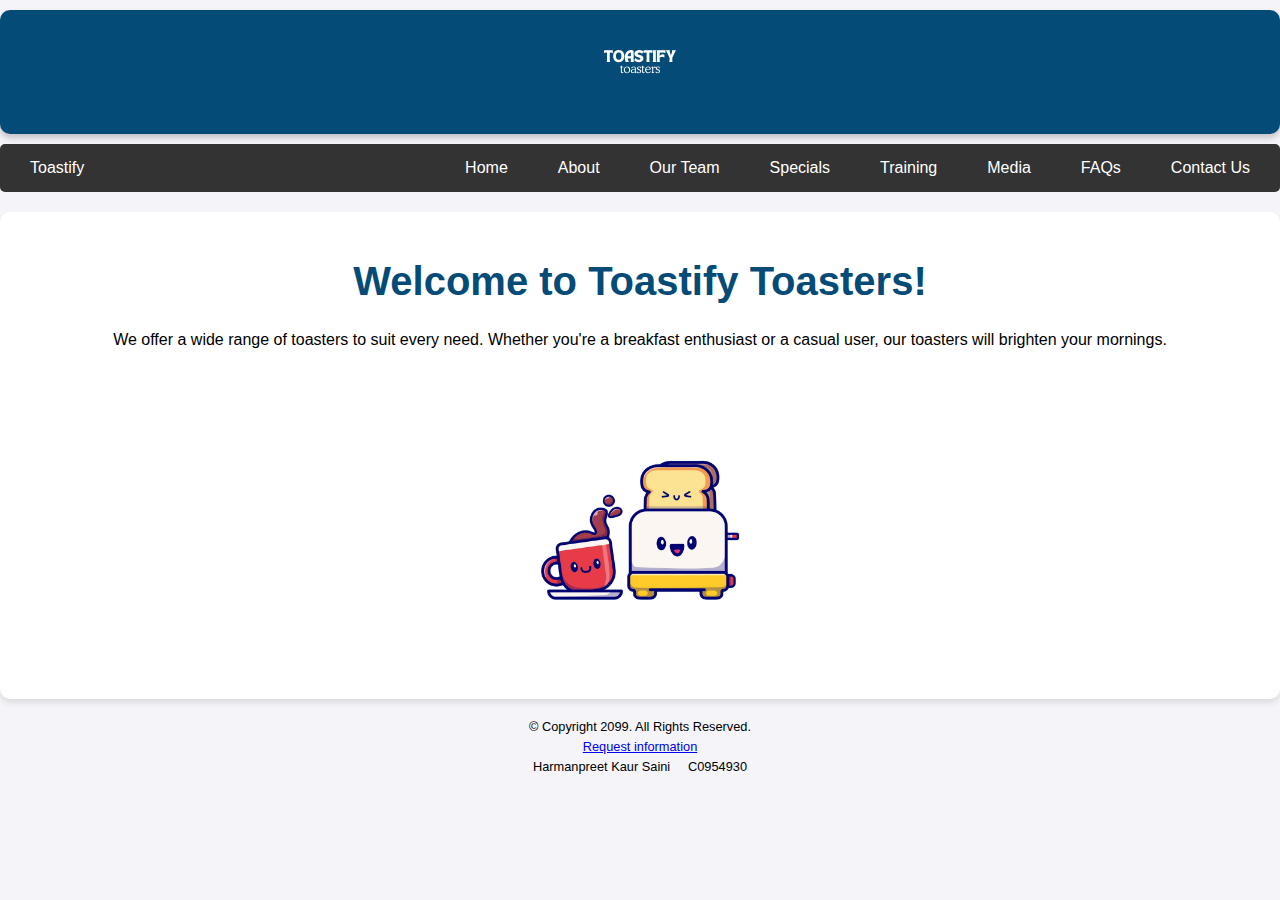
<file: index.html>
<!DOCTYPE html>
<!--
Name: Harmanpreet Kaur Saini
Student Number: C0954930
 -->
<html lang="en">
  <head>
    <meta charset="UTF-8" />
    <meta name="viewport" content="width=device-width, initial-scale=1.0" />
    <title>Toastify Toasters</title>
    <link rel="stylesheet" href="css/styles.css" />
    <link rel="icon" href="images/logo.png">
    <script src="js/scripts.js" defer></script>
  </head>
  <body>
    <header>
      <img src="images/logo.png" alt="Toastify Toasters Banner" width="100px" />
    </header>
     <nav>
        <div class="nav-container">
            <a href="index.html" class="logo">Toastify</a>
            <div class="hamburger" id="hamburger">
                &#9776; <!-- Hamburger Icon -->
            </div>
            <div class="nav-links" id="nav-links">
                <a href="index.html">Home</a>
                <a href="about.html">About</a>
                <a href="team.html">Our Team</a>
                <a href="specials.html">Specials</a>
                <a href="training.html">Training</a>
                <a href="media.html">Media</a>
                <a href="faqs.html">FAQs</a>
                <a href="contact.html">Contact Us</a>
            </div>
        </div>
    </nav>
    <main>
      <h1>Welcome to Toastify Toasters!</h1>
      <p>We offer a wide range of toasters to suit every need. Whether you're a breakfast enthusiast or a casual user, our toasters will brighten your mornings.</p>
      <img src="images/toaster-banner.png" alt="Friendly Toaster Image" width="300" />
    </main>
    <footer>
      <p>&copy; Copyright 2099. All Rights Reserved.</p>
      <p>
        <a href="mailto:info@toastify.com">Request information</a>
      </p>
      <p>Harmanpreet Kaur Saini &nbsp; &nbsp; C0954930</p>
    </footer>
  </body>
</html>
</file>
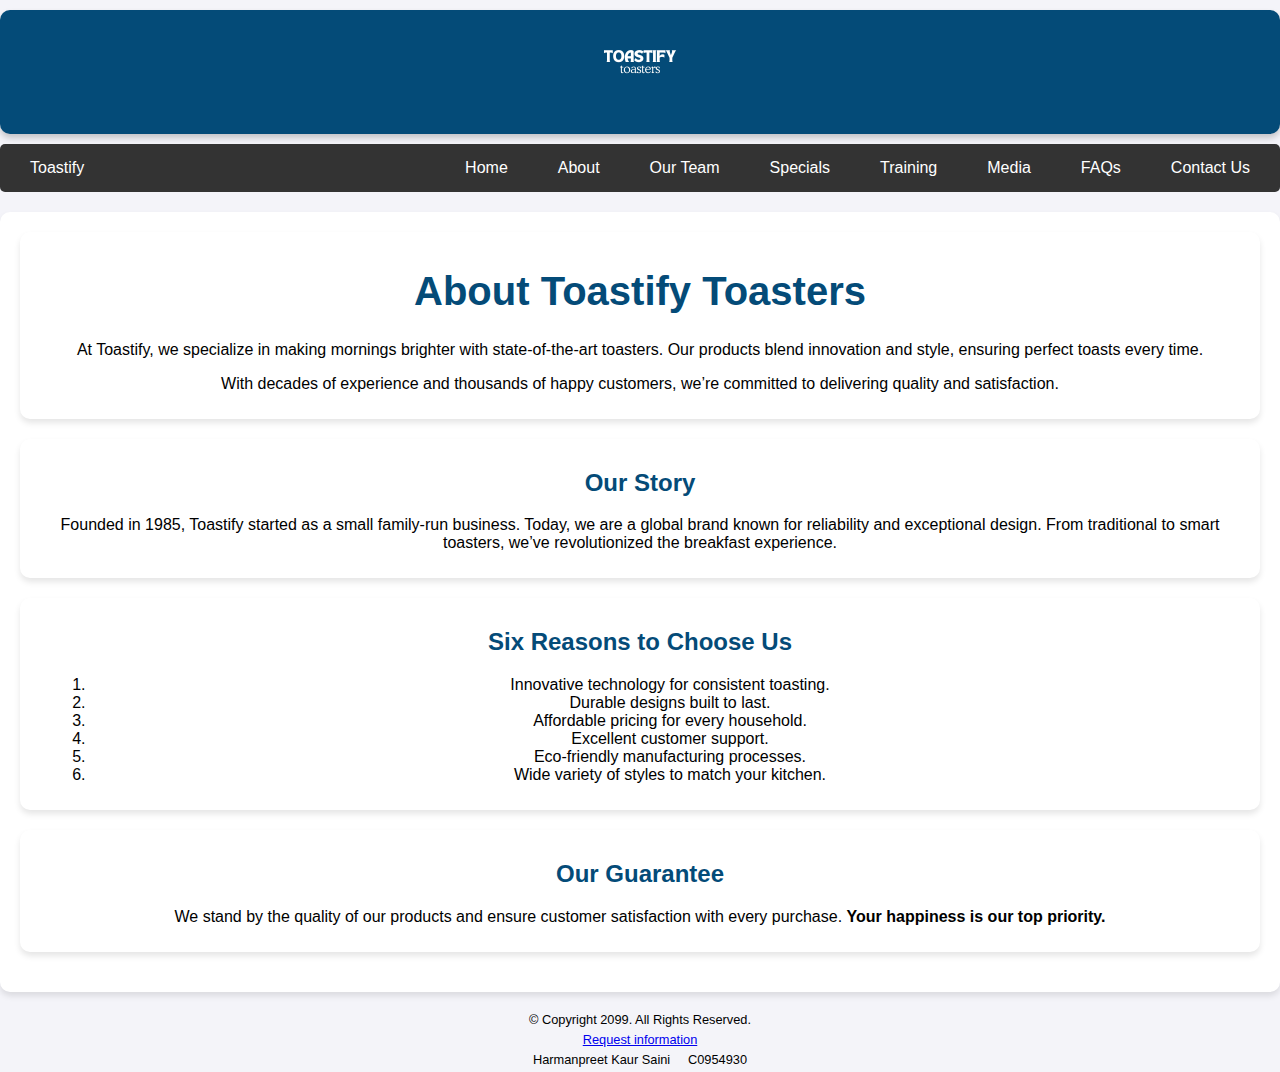
<file: about.html>
<!DOCTYPE html>
<!--
Name: Harmanpreet Kaur Saini
Student Number: C0954930
 -->
<html lang="en">
  <head>
    <meta charset="UTF-8" />
    <meta name="viewport" content="width=device-width, initial-scale=1.0" />
    <title>About - Toastify Toasters</title>
    <link rel="stylesheet" href="css/about.css" />
      <link rel="icon" href="images/logo.png">
       <script src="js/scripts.js" defer></script>
    <link rel="stylesheet" href="css/styles.css">
  </head>
  <body>
    <header>
      <img src="images/logo.png" alt="Toastify Toasters Banner" width="100px" />
    </header>
     <nav>
        <div class="nav-container">
            <a href="index.html" class="logo">Toastify</a>
            <div class="hamburger" id="hamburger">
                &#9776; <!-- Hamburger Icon -->
            </div>
            <div class="nav-links" id="nav-links">
                <a href="index.html">Home</a>
                <a href="about.html">About</a>
                <a href="team.html">Our Team</a>
                <a href="specials.html">Specials</a>
                <a href="training.html">Training</a>
                <a href="media.html">Media</a>
                <a href="faqs.html">FAQs</a>
                <a href="contact.html">Contact Us</a>
            </div>
        </div>
    </nav>
    <main>
      <!-- About Section -->
      <section class="about">
        <h1>About Toastify Toasters</h1>
        <p>At Toastify, we specialize in making mornings brighter with state-of-the-art toasters. Our products blend innovation and style, ensuring perfect toasts every time.</p>
        <p>With decades of experience and thousands of happy customers, we’re committed to delivering quality and satisfaction.</p>
      </section>

      <!-- Our Story Section -->
      <section class="our-story">
        <h2>Our Story</h2>
        <p>Founded in 1985, Toastify started as a small family-run business. Today, we are a global brand known for reliability and exceptional design. From traditional to smart toasters, we’ve revolutionized the breakfast experience.</p>
      </section>

      <!-- Reasons Section -->
      <section class="reasons">
        <h2>Six Reasons to Choose Us</h2>
        <ol>
          <li>Innovative technology for consistent toasting.</li>
          <li>Durable designs built to last.</li>
          <li>Affordable pricing for every household.</li>
          <li>Excellent customer support.</li>
          <li>Eco-friendly manufacturing processes.</li>
          <li>Wide variety of styles to match your kitchen.</li>
        </ol>
      </section>

      <!-- Guarantee Section -->
      <section class="guarantee">
        <h2>Our Guarantee</h2>
        <p>
          We stand by the quality of our products and ensure customer satisfaction with every purchase. <strong>Your happiness is our top priority.</strong>
        </p>
      </section>
    </main>
    <footer>
      <p>&copy; Copyright 2099. All Rights Reserved.</p>
      <p>
        <a href="mailto:info@toastify.com">Request information</a>
      </p>
         <p>Harmanpreet Kaur Saini &nbsp; &nbsp; C0954930</p>
    </footer>
  </body>
</html>
</file>
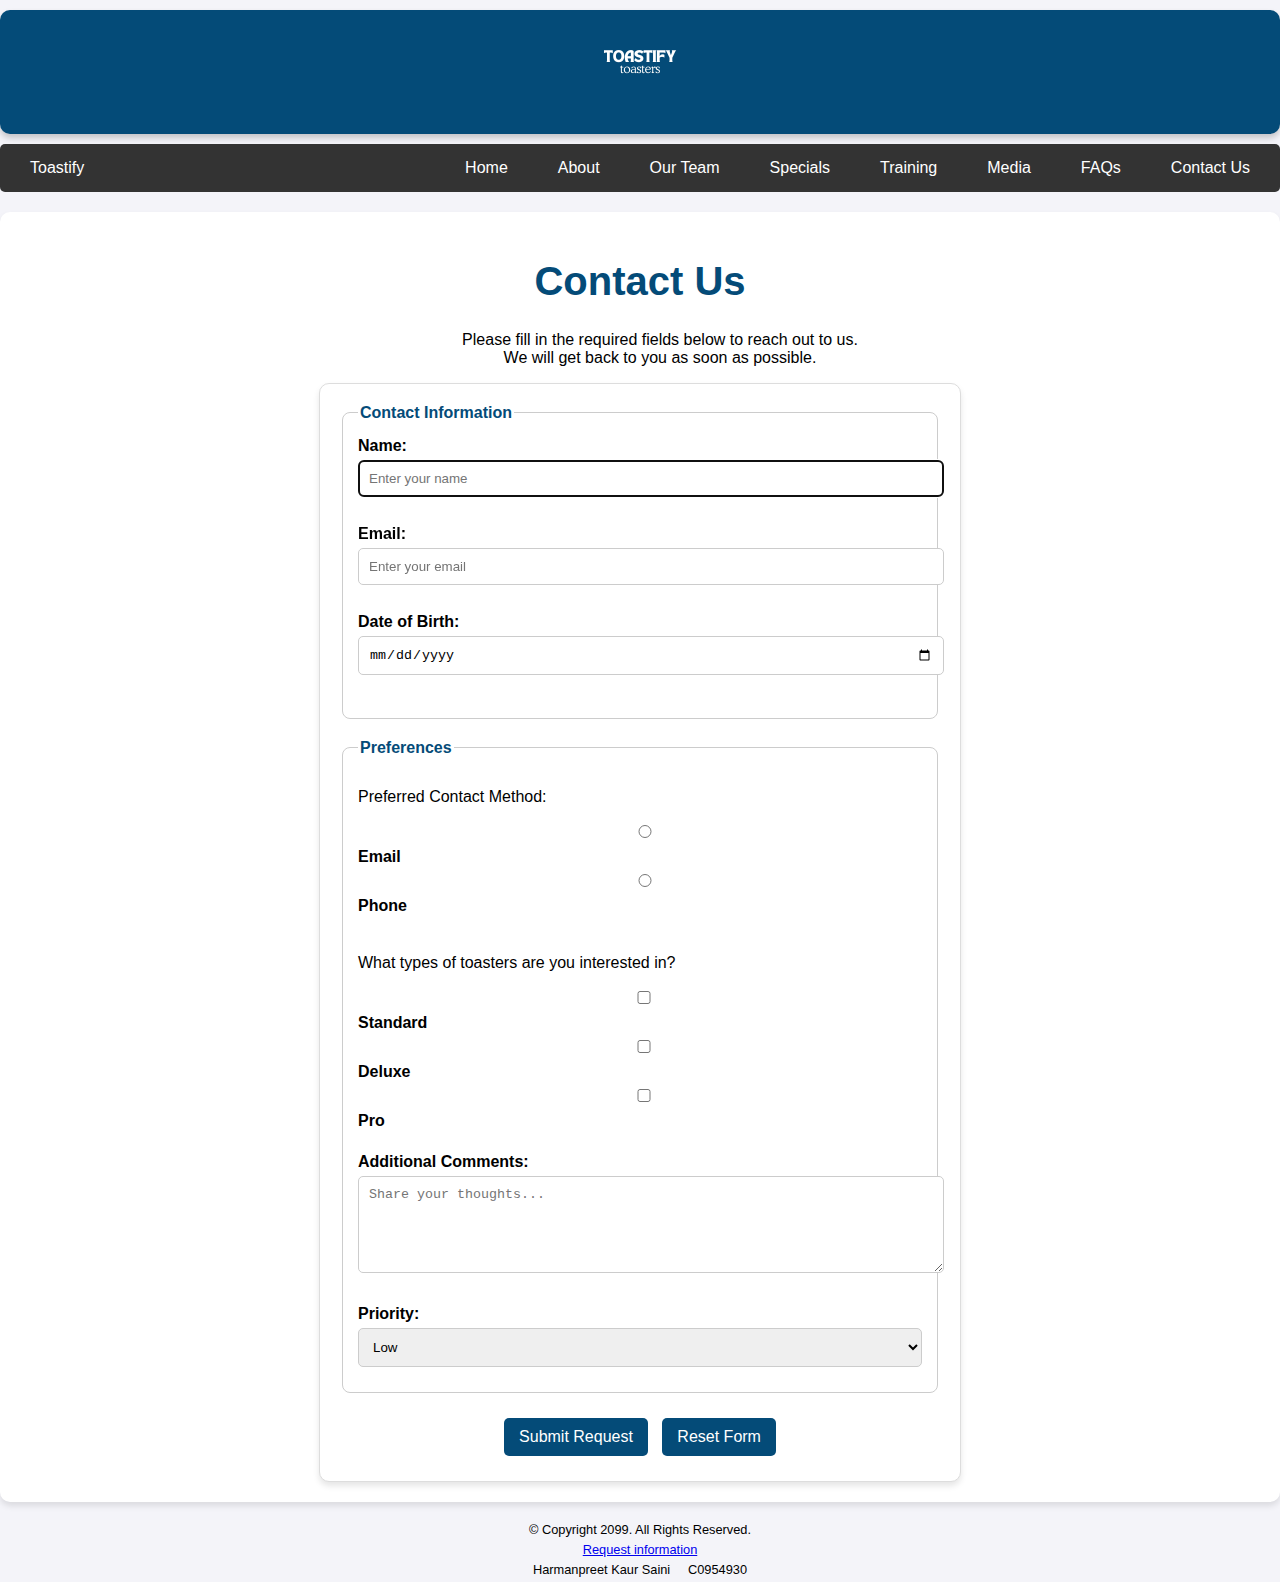
<file: contact.html>
<!DOCTYPE html>
<!-- 
Name: Harmanpreet Kaur Saini
Student Number: C0954930
 -->
<html lang="en">
  <head>
    <meta charset="UTF-8" />
    <meta name="viewport" content="width=device-width, initial-scale=1.0" />
    <title>Contact Us - Toastify Toasters</title>
    <link rel="stylesheet" href="css/contact.css" />
      <link rel="icon" href="images/logo.png">
         <script src="js/scripts.js" defer></script>
    <link rel="stylesheet" href="css/styles.css">
  </head>
  <body>
    <header>
          <img src="images/logo.png" alt="Toastify Toasters Banner" width="100px" />
    </header>
    <nav>
        <div class="nav-container">
            <a href="index.html" class="logo">Toastify</a>
            <div class="hamburger" id="hamburger">
                &#9776; <!-- Hamburger Icon -->
            </div>
            <div class="nav-links" id="nav-links">
                <a href="index.html">Home</a>
                <a href="about.html">About</a>
                <a href="team.html">Our Team</a>
                <a href="specials.html">Specials</a>
                <a href="training.html">Training</a>
                <a href="media.html">Media</a>
                <a href="faqs.html">FAQs</a>
                <a href="contact.html">Contact Us</a>
            </div>
        </div>
    </nav>
    <main>
      <section>
        <h1>Contact Us</h1>
        <ul style="list-style:none;">
          <li>Please fill in the required fields below to reach out to us.</li>
          <li>We will get back to you as soon as possible.</li>
        </ul>
        <form action="#" method="post"  style="text-align:left;">
          <fieldset>
            <legend>Contact Information</legend>

            <label for="name">Name:</label>
            <input type="text" id="name" name="name" placeholder="Enter your name" required autofocus /><br /><br />

            <label for="email">Email:</label>
            <input type="email" id="email" name="email" placeholder="Enter your email" required /><br /><br />

            <label for="dob">Date of Birth:</label>
            <input type="date" id="dob" name="dob" /><br /><br />
          </fieldset>

          <fieldset>
            <legend>Preferences</legend>

            <p>Preferred Contact Method:</p>
            <input type="radio" id="email_contact" name="contact_method" value="Email" required />
            <label for="email_contact">Email</label><br />
            <input type="radio" id="phone_contact" name="contact_method" value="Phone" />
            <label for="phone_contact">Phone</label><br /><br />

            <p>What types of toasters are you interested in?</p>
            <input type="checkbox" id="standard" name="toaster_type" value="Standard" />
            <label for="standard">Standard</label><br />
            <input type="checkbox" id="deluxe" name="toaster_type" value="Deluxe" />
            <label for="deluxe">Deluxe</label><br />
            <input type="checkbox" id="pro" name="toaster_type" value="Pro" />
            <label for="pro">Pro</label><br /><br />

            <label for="feedback">Additional Comments:</label><br />
            <textarea id="feedback" name="feedback" rows="5" cols="30" placeholder="Share your thoughts..."></textarea><br /><br />

            <label for="priority">Priority:</label>
            <select id="priority" name="priority">
              <option value="low">Low</option>
              <option value="medium">Medium</option>
              <option value="high">High</option>
            </select>
          </fieldset>

          <div class="buttons">
            <button type="submit">Submit Request</button>
            <button type="reset">Reset Form</button>
          </div>
        </form>
      </section>
    </main>
    <footer>
      <p>&copy; Copyright 2099. All Rights Reserved.</p>
      <p>
        <a href="mailto:info@toastify.com">Request information</a>
      </p>
         <p>Harmanpreet Kaur Saini &nbsp; &nbsp; C0954930</p>
    </footer>
  </body>
</html>
</file>
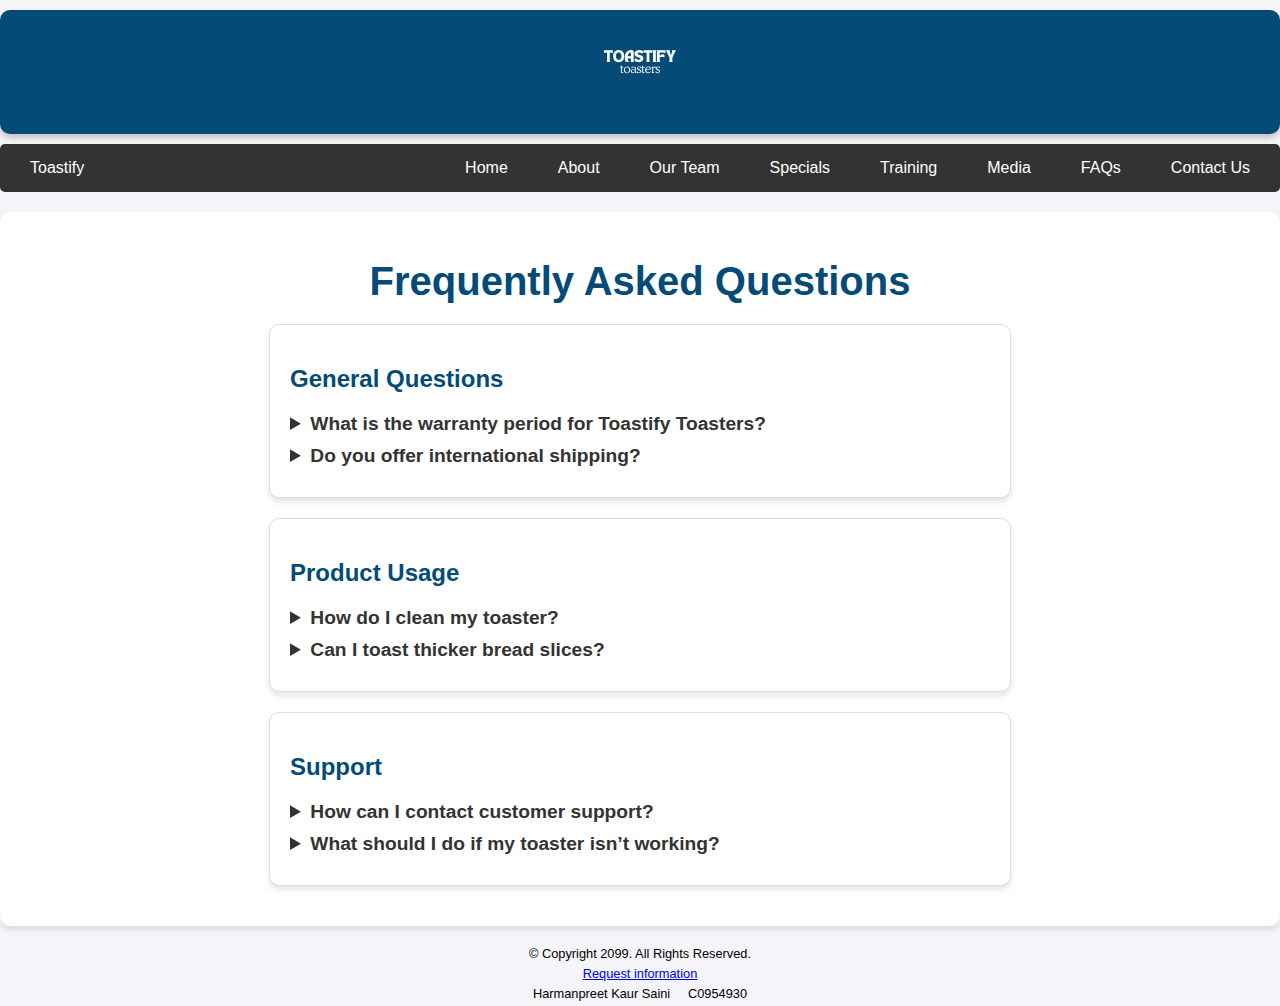
<file: faqs.html>
<!DOCTYPE html>
<!--
Name: Harmanpreet Kaur Saini
Student Number: C0954930
 -->
<html lang="en">
  <head>
    <meta charset="UTF-8" />
    <meta name="viewport" content="width=device-width, initial-scale=1.0" />
    <title>FAQs - Toastify Toasters</title>
    <link rel="stylesheet" href="css/faqs.css" />
      <link rel="icon" href="images/logo.png">
         <script src="js/scripts.js" defer></script>
    <link rel="stylesheet" href="css/styles.css">
  </head>
  <body>
    <header>
          <img src="images/logo.png" alt="Toastify Toasters Banner" width="100px" />
    </header>
    <nav>
        <div class="nav-container">
            <a href="index.html" class="logo">Toastify</a>
            <div class="hamburger" id="hamburger">
                &#9776; <!-- Hamburger Icon -->
            </div>
            <div class="nav-links" id="nav-links">
                <a href="index.html">Home</a>
                <a href="about.html">About</a>
                <a href="team.html">Our Team</a>
                <a href="specials.html">Specials</a>
                <a href="training.html">Training</a>
                <a href="media.html">Media</a>
                <a href="faqs.html">FAQs</a>
                <a href="contact.html">Contact Us</a>
            </div>
        </div>
    </nav>
    <main>
      <h1>Frequently Asked Questions</h1>
      <section>
        <h2>General Questions</h2>
        <details>
          <summary>What is the warranty period for Toastify Toasters?</summary>
          <p>All Toastify Toasters come with a one-year warranty covering manufacturing defects.</p>
        </details>
        <details>
          <summary>Do you offer international shipping?</summary>
          <p>Yes, we ship to most countries worldwide. Shipping charges may vary by location.</p>
        </details>
      </section>
      <section>
        <h2>Product Usage</h2>
        <details>
          <summary>How do I clean my toaster?</summary>
          <p>Unplug the toaster and let it cool. Remove the crumb tray and clean it with a damp cloth. Do not immerse the toaster in water.</p>
        </details>
        <details>
          <summary>Can I toast thicker bread slices?</summary>
          <p>Yes, our toasters are designed to accommodate a variety of bread sizes, including thicker slices.</p>
        </details>
      </section>
      <section>
        <h2>Support</h2>
        <details>
          <summary>How can I contact customer support?</summary>
          <p>
            You can reach our customer support team via email at <a href="mailto:support@toastify.com">support@toastify.com</a> or call us at 1-800-TOASTIFY.
          </p>
        </details>
        <details>
          <summary>What should I do if my toaster isn’t working?</summary>
          <p>Please refer to the troubleshooting section in the user manual. If the issue persists, contact our support team.</p>
        </details>
      </section>
    </main>
    <footer>
      <p>&copy; Copyright 2099. All Rights Reserved.</p>
      <p>
        <a href="mailto:info@toastify.com">Request information</a>
      </p>
         <p>Harmanpreet Kaur Saini &nbsp; &nbsp; C0954930</p>
    </footer>
  </body>
</html>
</file>
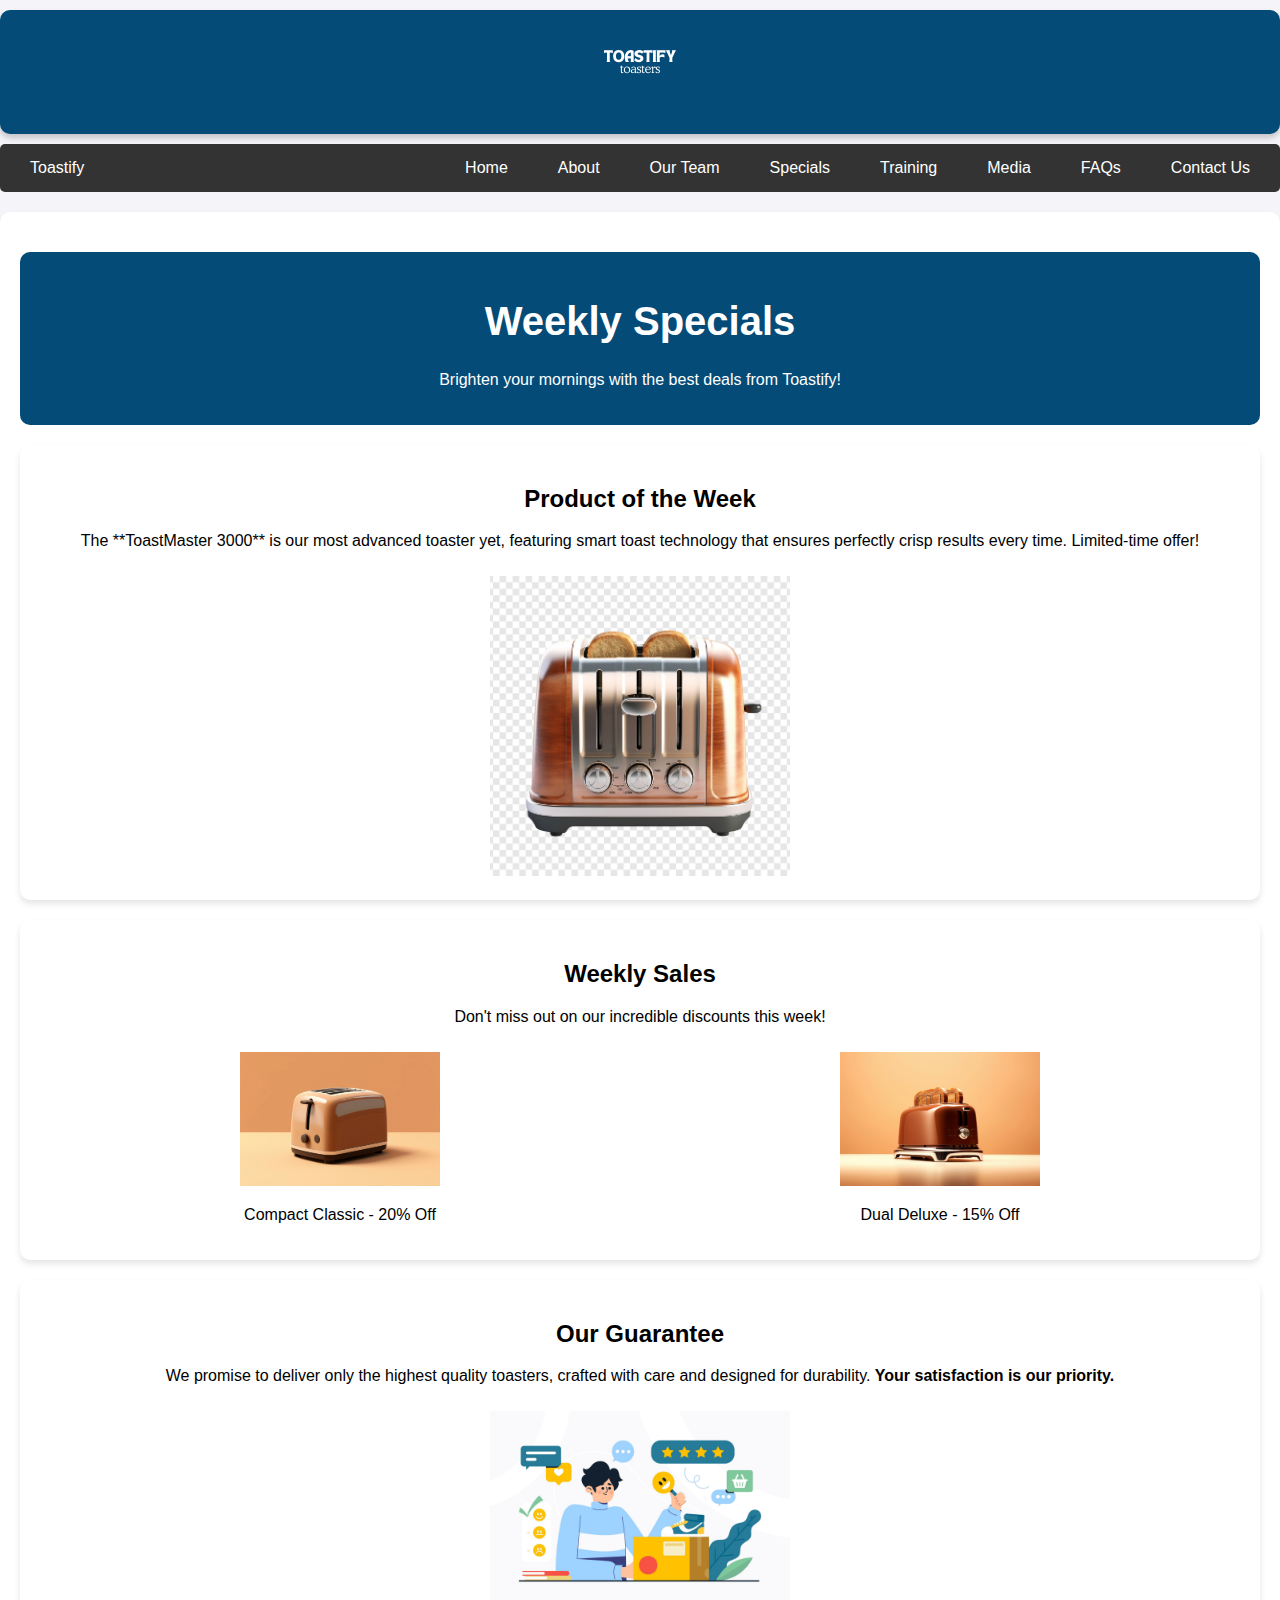
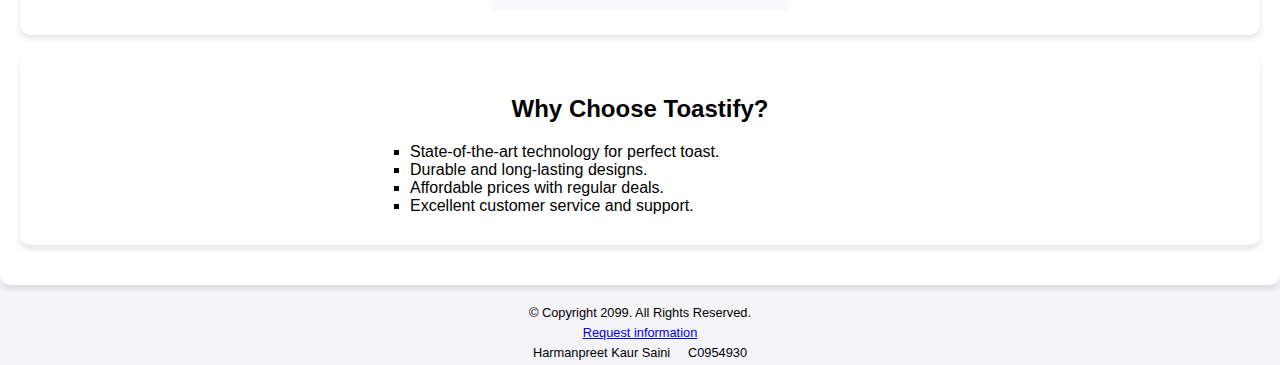
<file: specials.html>
<!DOCTYPE html>
<!-- 
Name: Harmanpreet Kaur Saini
Student Number: C0954930
 -->
<html lang="en">
  <head>
    <meta charset="UTF-8" />
    <meta name="viewport" content="width=device-width, initial-scale=1.0" />
    <title>Specials - Toastify Toasters</title>
    <link rel="stylesheet" href="css/styles.css" />
      <link rel="icon" href="images/logo.png">
         <script src="js/scripts.js" defer></script>
    <link rel="stylesheet" href="css/styles.css">
  </head>
  <body>
    <header>
      <img src="images/logo.png" alt="Toastify Toasters Banner" width="100px" />
    </header>
   <nav>
        <div class="nav-container">
            <a href="index.html" class="logo">Toastify</a>
            <div class="hamburger" id="hamburger">
                &#9776; <!-- Hamburger Icon -->
            </div>
            <div class="nav-links" id="nav-links">
                <a href="index.html">Home</a>
                <a href="about.html">About</a>
                <a href="team.html">Our Team</a>
                <a href="specials.html">Specials</a>
                <a href="training.html">Training</a>
                <a href="media.html">Media</a>
                <a href="faqs.html">FAQs</a>
                <a href="contact.html">Contact Us</a>
            </div>
        </div>
    </nav>
    <main>
      <!-- Banner Section -->
      <section class="banner">
        <h1 style="color:white;">Weekly Specials</h1>
        <p>Brighten your mornings with the best deals from Toastify!</p>
      </section>

      <!-- Product of the Week Section -->
      <section class="product-of-the-week">
        <h2>Product of the Week</h2>
        <p>The **ToastMaster 3000** is our most advanced toaster yet, featuring smart toast technology that ensures perfectly crisp results every time. Limited-time offer!</p>
        <img src="images/main-product.jpg" alt="ToastMaster 3000 Toaster" width="300" />
      </section>

      <!-- Weekly Sales Section -->
      <section class="weekly-sales">
        <h2>Weekly Sales</h2>
        <p>Don't miss out on our incredible discounts this week!</p>
        <div class="sales-products">
          <div>
            <img src="images/taoster-1.jpg" alt="Toaster Model 1" width="200" />
            <p>Compact Classic - 20% Off</p>
          </div>
          <div>
            <img src="images/toaster-2.jpg" alt="Toaster Model 2" width="200" />
            <p>Dual Deluxe - 15% Off</p>
          </div>
        </div>
      </section>

      <!-- Customer Guarantee Section -->
      <section class="customer-guarantee">
        <h2>Our Guarantee</h2>
        <p>
          We promise to deliver only the highest quality toasters, crafted with care and designed for durability. <strong>Your satisfaction is our priority.</strong>
        </p>
        <img src="images/customer-satisfaction.jpg" alt="Customer Satisfaction Guaranteed" width="300" />
      </section>

      <!-- Reasons to Buy Section -->
      <section class="reasons-to-buy">
        <h2>Why Choose Toastify?</h2>
        <ul>
          <li>State-of-the-art technology for perfect toast.</li>
          <li>Durable and long-lasting designs.</li>
          <li>Affordable prices with regular deals.</li>
          <li>Excellent customer service and support.</li>
        </ul>

      </section>
    </main>
    <footer>
      <p>&copy; Copyright 2099. All Rights Reserved.</p>
      <p>
        <a href="mailto:info@toastify.com">Request information</a>
      </p>
       <p>Harmanpreet Kaur Saini &nbsp; &nbsp; C0954930</p>
    </footer>
  </body>
</html>
</file>
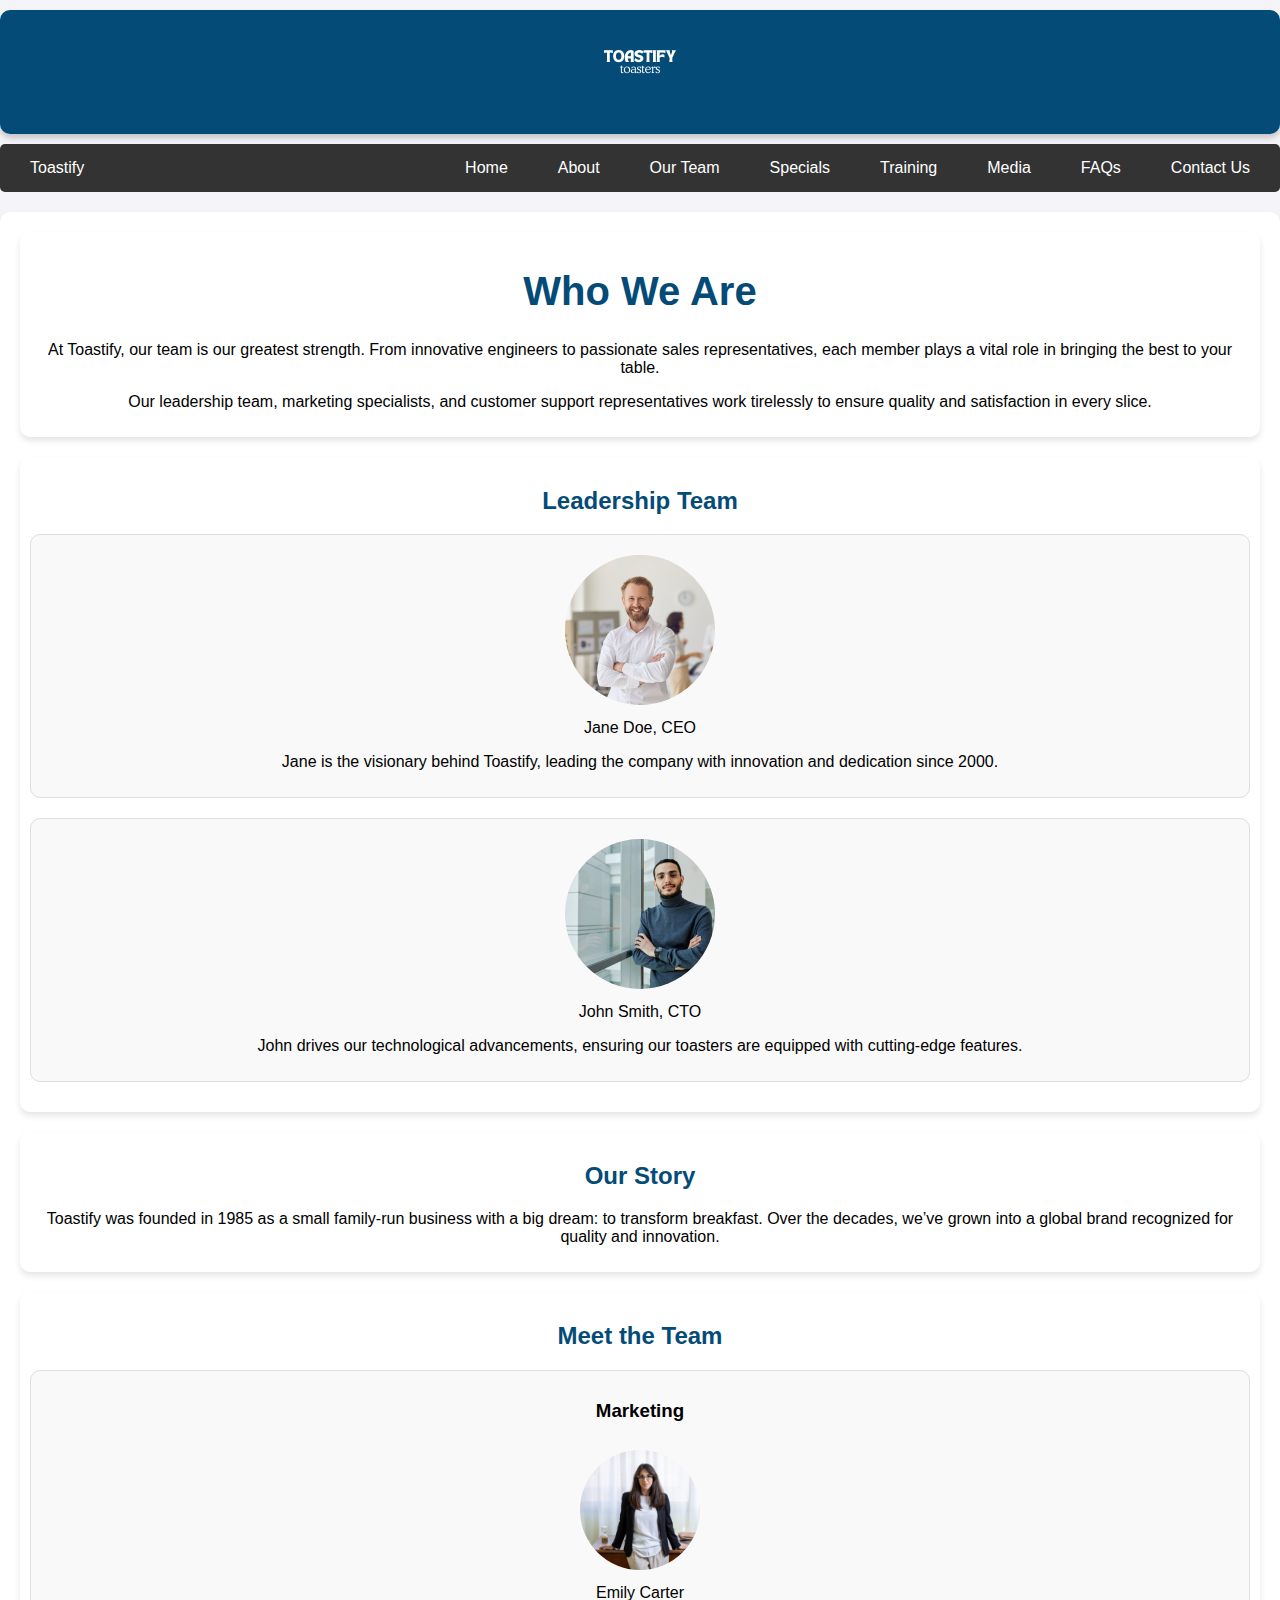
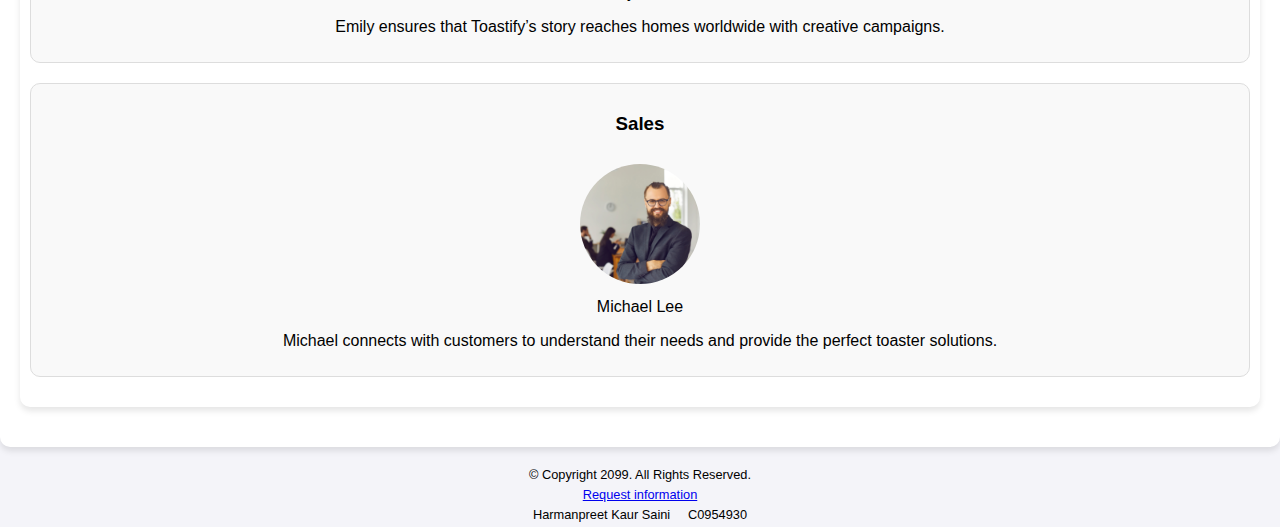
<file: team.html>
<!DOCTYPE html>
<!--
Name: Harmanpreet Kaur Saini
Student Number: C0954930
 -->
<html lang="en">
  <head>
    <meta charset="UTF-8" />
    <meta name="viewport" content="width=device-width, initial-scale=1.0" />
    <title>Our Team - Toastify Toasters</title>
    <link rel="stylesheet" href="css/team.css" />
      <link rel="icon" href="images/logo.png">
         <script src="js/scripts.js" defer></script>
    <link rel="stylesheet" href="css/styles.css">
  </head>
  <body>
    <header>
      <img src="images/logo.png" alt="Toastify Toasters Banner" width="100px" />
    </header>
    <nav>
        <div class="nav-container">
            <a href="index.html" class="logo">Toastify</a>
            <div class="hamburger" id="hamburger">
                &#9776; <!-- Hamburger Icon -->
            </div>
            <div class="nav-links" id="nav-links">
                <a href="index.html">Home</a>
                <a href="about.html">About</a>
                <a href="team.html">Our Team</a>
                <a href="specials.html">Specials</a>
                <a href="training.html">Training</a>
                <a href="media.html">Media</a>
                <a href="faqs.html">FAQs</a>
                <a href="contact.html">Contact Us</a>
            </div>
        </div>
    </nav>
    <main>
      <!-- Our Team Section -->
      <section class="team">
        <h1>Who We Are</h1>
        <p>At Toastify, our team is our greatest strength. From innovative engineers to passionate sales representatives, each member plays a vital role in bringing the best to your table.</p>
        <p>Our leadership team, marketing specialists, and customer support representatives work tirelessly to ensure quality and satisfaction in every slice.</p>
      </section>

      <!-- Leadership Team -->
      <section class="leadership">
        <h2>Leadership Team</h2>
        <article>
          <figure>
            <img src="images/CEO.png" alt="CEO" width="150" />
            <figcaption>Jane Doe, CEO</figcaption>
          </figure>
          <p>Jane is the visionary behind Toastify, leading the company with innovation and dedication since 2000.</p>
        </article>
        <article>
          <figure>
            <img src="images/cto.png" alt="CTO" width="150" />
            <figcaption>John Smith, CTO</figcaption>
          </figure>
          <p>John drives our technological advancements, ensuring our toasters are equipped with cutting-edge features.</p>
        </article>
      </section>

      <!-- Our Story -->
      <section class="our-story">
        <h2>Our Story</h2>
        <p>Toastify was founded in 1985 as a small family-run business with a big dream: to transform breakfast. Over the decades, we’ve grown into a global brand recognized for quality and innovation.</p>
      </section>

      <!-- Other Team Members -->
      <section class="team-members">
        <h2>Meet the Team</h2>
        <aside>
          <h3>Marketing</h3>
          <figure>
            <img src="images/emily.png" alt="Marketing Specialist" width="120" />
            <figcaption>Emily Carter</figcaption>
          </figure>
          <p>Emily ensures that Toastify’s story reaches homes worldwide with creative campaigns.</p>
        </aside>
        <aside>
          <h3>Sales</h3>
          <figure>
            <img src="images/sales.png" alt="Sales Representative" width="120" />
            <figcaption>Michael Lee</figcaption>
          </figure>
          <p>Michael connects with customers to understand their needs and provide the perfect toaster solutions.</p>
        </aside>
      </section>
    </main>
    <footer>
      <p>&copy; Copyright 2099. All Rights Reserved.</p>
      <p>
        <a href="mailto:info@toastify.com">Request information</a>
      </p>
         <p>Harmanpreet Kaur Saini &nbsp; &nbsp; C0954930</p>
    </footer>
  </body>
</html>
</file>
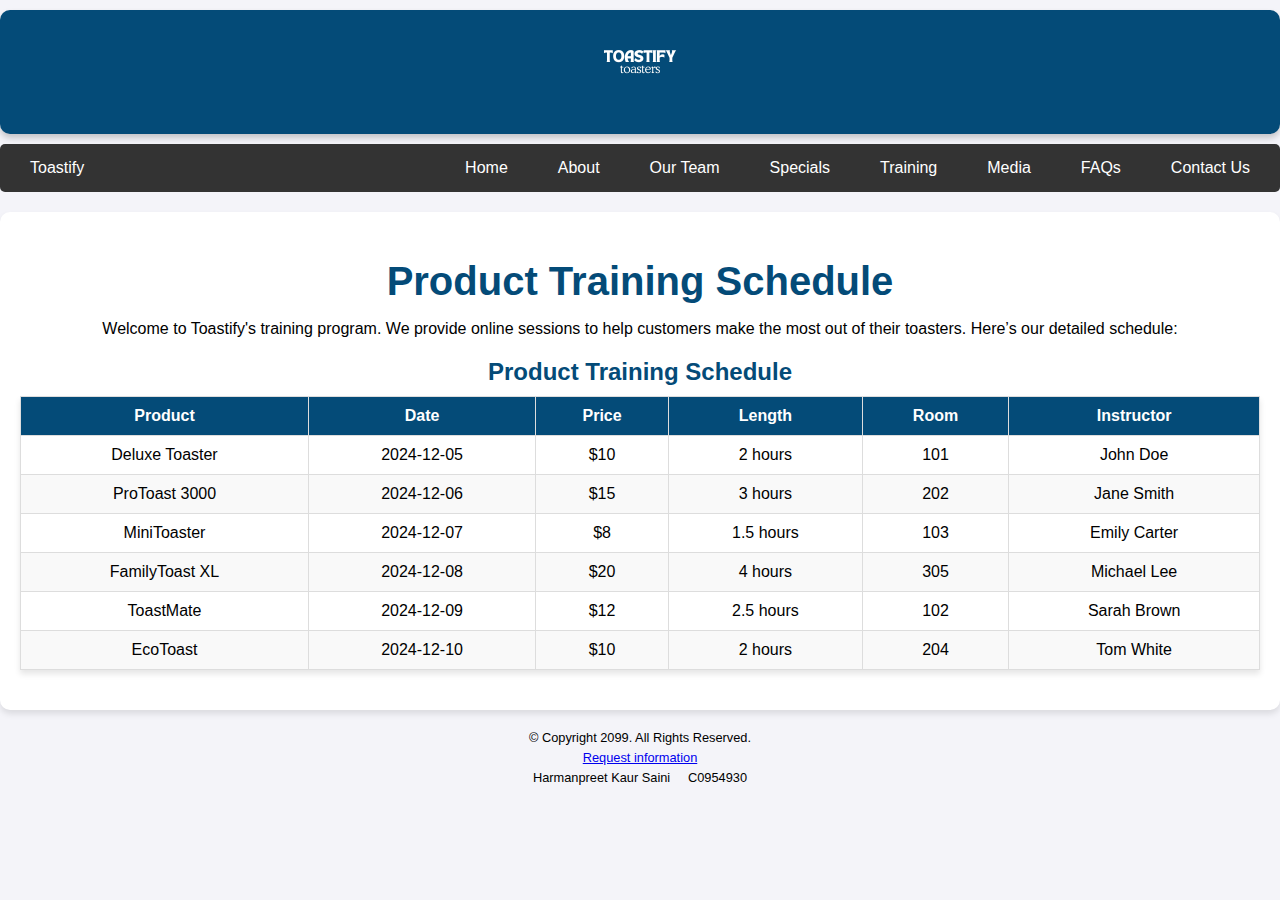
<file: training.html>
<!DOCTYPE html>
<!-- 
Name: Harmanpreet Kaur Saini
Student Number: C0954930
 -->
<html lang="en">
  <head>
    <meta charset="UTF-8" />
    <meta name="viewport" content="width=device-width, initial-scale=1.0" />
    <title>Training - Toastify Toasters</title>
    <link rel="stylesheet" href="css/training.css" />
      <link rel="icon" href="images/logo.png">
         <script src="js/scripts.js" defer></script>
    <link rel="stylesheet" href="css/styles.css">
  </head>
  <body>
    <header>
<img src="images/logo.png" alt="Toastify Toasters Banner" width="100px" />
    </header>
   <nav>
        <div class="nav-container">
            <a href="index.html" class="logo">Toastify</a>
            <div class="hamburger" id="hamburger">
                &#9776; <!-- Hamburger Icon -->
            </div>
            <div class="nav-links" id="nav-links">
                <a href="index.html">Home</a>
                <a href="about.html">About</a>
                <a href="team.html">Our Team</a>
                <a href="specials.html">Specials</a>
                <a href="training.html">Training</a>
                <a href="media.html">Media</a>
                <a href="faqs.html">FAQs</a>
                <a href="contact.html">Contact Us</a>
            </div>
        </div>
    </nav>
    <main>
      <section>
        <h1>Product Training Schedule</h1>
        <p>Welcome to Toastify's training program. We provide online sessions to help customers make the most out of their toasters. Here’s our detailed schedule:</p>
        <table>
          <caption>Product Training Schedule</caption>
          <thead>
            <tr>
              <th>Product</th>
              <th>Date</th>
              <th>Price</th>
              <th>Length</th>
              <th>Room</th>
              <th>Instructor</th>
            </tr>
          </thead>
          <tbody>
            <tr>
              <td>Deluxe Toaster</td>
              <td>2024-12-05</td>
              <td>$10</td>
              <td>2 hours</td>
              <td>101</td>
              <td>John Doe</td>
            </tr>
            <tr class="alt-row">
              <td>ProToast 3000</td>
              <td>2024-12-06</td>
              <td>$15</td>
              <td>3 hours</td>
              <td>202</td>
              <td>Jane Smith</td>
            </tr>
            <tr>
              <td>MiniToaster</td>
              <td>2024-12-07</td>
              <td>$8</td>
              <td>1.5 hours</td>
              <td>103</td>
              <td>Emily Carter</td>
            </tr>
            <tr class="alt-row">
              <td>FamilyToast XL</td>
              <td>2024-12-08</td>
              <td>$20</td>
              <td>4 hours</td>
              <td>305</td>
              <td>Michael Lee</td>
            </tr>
            <tr>
              <td>ToastMate</td>
              <td>2024-12-09</td>
              <td>$12</td>
              <td>2.5 hours</td>
              <td>102</td>
              <td>Sarah Brown</td>
            </tr>
            <tr class="alt-row">
              <td>EcoToast</td>
              <td>2024-12-10</td>
              <td>$10</td>
              <td>2 hours</td>
              <td>204</td>
              <td>Tom White</td>
            </tr>
          </tbody>
        </table>
      </section>
    </main>
    <footer>
      <p>&copy; Copyright 2099. All Rights Reserved.</p>
      <p>
        <a href="mailto:info@toastify.com">Request information</a>
      </p>
     <p>Harmanpreet Kaur Saini &nbsp; &nbsp; C0954930</p>
    </footer>
  </body>
</html>
</file>
<file: css/styles.css>
/* General Styles */
body {
  font-family: Arial, sans-serif;
  margin: 0;
  padding: 0;
  background-color: #f4f4f9;
}

.container {
  width: 80%;
  margin: auto;
}

/* Header Styles */
header {
  background-color: #044B78;
  margin: 10px 0;
  border-radius: 10px;
  box-shadow: 0 4px 6px rgba(0, 0, 0, 0.2);
  text-align: center;
  padding: 10px;
}

/* Navigation Styles */
nav {
  background-color: #333;
  padding: 10px;
  border-radius: 5px;
}

nav a {
  color: white;
  text-decoration: none;
  margin: 0 10px;
  padding: 5px 10px;
  display: inline-block;
  border-radius: 5px;
}

nav a:hover {
  background-color: #044B78;
}

/* Main Content */
main {
  display: block;
  background-color: white;
  margin: 20px 0;
  padding: 20px;
  border-radius: 10px;
  box-shadow: 0 4px 6px rgba(0, 0, 0, 0.1);
  text-align: center;
}

main h1 {
  color: #044B78;
  font-size: 2.5rem;
}

main img {
  margin-top: 10px;
}

/* Footer Styles */
footer {
  font-size: 0.8rem;
  text-align: center;
  margin-top: 20px;
}

footer p {
  margin: 5px 0;
}

/* Specials Page Styles */
.banner {
  background-color: #044B78;
  color: white;
  padding: 20px;
  text-align: center;
  border-radius: 10px;
  margin: 20px 0;
}

.product-of-the-week, .weekly-sales, .customer-guarantee, .reasons-to-buy {
  background-color: white;
  margin: 20px 0;
  padding: 20px;
  border-radius: 10px;
  box-shadow: 0 4px 6px rgba(0, 0, 0, 0.1);
  text-align: center;
}

.sales-products {
  display: flex;
  justify-content: space-around;
  margin-top: 10px;
}

.sales-products div {
  text-align: center;
}

.reasons-to-buy ul {
  list-style-type: square;
  text-align: left;
  margin: 10px auto;
  max-width: 500px;
}

.nav-container {
    display: flex;
    justify-content: space-between;
    align-items: center;
}

.nav-links {
    display: flex;
    gap: 10px;
}

.nav-links a {
    color: white;
    text-decoration: none;
    padding: 5px 10px;
    border-radius: 5px;
}

.nav-links a:hover {
    background-color: #044B78;
}

.hamburger {
    display: none;
    font-size: 1.5rem;
    color: white;
    cursor: pointer;
}

/* Responsive Styles */
@media (max-width: 768px) {
    .hamburger {
        display: block;
    }

    .nav-links {
        display: none;
        flex-direction: column;
        gap: 0;
        background-color: #333;
        position: absolute;
        top: 50px;
        right: 0;
        width: 200px;
        padding: 10px;
    }

    .nav-links a {
        text-align: left;
        padding: 10px;
    }

    .nav-links.show {
        display: flex;
        margin-top:30%;
    }
}
</file>
<file: css/about.css>
/* General Styles */
body {
    font-family: Arial, sans-serif;
    margin: 0;
    padding: 0;
    background-color: #f4f4f9;
}

header {
    text-align: center;
    margin-bottom: 20px;
}

nav {
    background-color: #333;
    padding: 10px;
    text-align: center;
}

nav a {
    color: white;
    text-decoration: none;
    margin: 0 10px;
    padding: 5px 10px;
    border-radius: 5px;
}

nav a:hover {
    background-color: #044B78;
}

main {
    margin: 20px;
}

section {
    margin-bottom: 20px;
    padding: 10px;
    background-color: white;
    border-radius: 10px;
    box-shadow: 0 4px 6px rgba(0, 0, 0, 0.1);
}

h1, h2 {
    color: #044B78;
}

ol {
    margin-left: 20px;
}

/* Footer Styles */
footer {
    font-size: 0.8rem;
    text-align: center;
    margin-top: 20px;
}

/* Responsive Styles */
@media (max-width: 768px) {
    body {
        background-color: #e9f7fd;
    }

    nav {
        padding: 5px;
    }

    nav a {
        margin: 5px;
        padding: 10px;
    }

    main {
        margin: 10px;
    }

    section {
        padding: 10px;
    }

    h1, h2 {
        font-size: 1.5rem;
    }
}

@media (max-width: 480px) {
    nav {
        display: flex;
        flex-wrap: wrap;
        justify-content: center;
    }

    main {
        margin: 5px;
    }

    section {
        padding: 5px;
    }

    h1, h2 {
        font-size: 1.2rem;
    }

    ol {
        margin-left: 10px;
    }
}
</file>
<file: css/contact.css>
/* General Styles */
body {
    font-family: Arial, sans-serif;
    margin: 0;
    padding: 0;
    background-color: #f4f4f9;
}

header {
    text-align: center;
    margin-bottom: 20px;
}

nav {
    background-color: #333;
    padding: 10px;
    text-align: center;
}

nav a {
    color: white;
    text-decoration: none;
    margin: 0 10px;
    padding: 5px 10px;
    border-radius: 5px;
}

nav a:hover {
    background-color: #044B78;
}

main {
    margin: 20px;
    text-align: center;
}

/* Form Styles */
form {
    width: 80%;
    max-width: 600px;
    margin: 0 auto;
    background-color: white;
    border: 1px solid #ddd;
    padding: 20px;
    border-radius: 10px;
    box-shadow: 0 4px 6px rgba(0, 0, 0, 0.1);
}

fieldset {
    border: 1px solid #ccc;
    border-radius: 8px;
    padding: 15px;
    margin-bottom: 20px;
}

legend {
    font-weight: bold;
    color: #044B78;
}

label {
    font-weight: bold;
    display: inline-block;
    margin-bottom: 5px;
}

input, select, textarea {
    width: 100%;
    padding: 10px;
    margin-bottom: 10px;
    border: 1px solid #ccc;
    border-radius: 5px;
}

textarea {
    resize: vertical;
}

.buttons {
    text-align: center;
}

button {
    background-color: #044B78;
    color: white;
    padding: 10px 15px;
    border: none;
    border-radius: 5px;
    cursor: pointer;
    font-size: 1rem;
    margin: 5px;
}

button:hover {
    background-color: #033a5f;
}

/* Footer Styles */
footer {
    font-size: 0.8rem;
    text-align: center;
    margin-top: 20px;
}
</file>
<file: css/faqs.css>
/* General Styles */
body {
    font-family: Arial, sans-serif;
    margin: 0;
    padding: 0;
    background-color: #f4f4f9;
}

header {
    text-align: center;
    margin-bottom: 20px;
}

nav {
    background-color: #333;
    padding: 10px;
    text-align: center;
}

nav a {
    color: white;
    text-decoration: none;
    margin: 0 10px;
    padding: 5px 10px;
    border-radius: 5px;
}

nav a:hover {
    background-color: #044B78;
}

main {
    margin: 20px;
    text-align: center;
}

h1, h2 {
    color: #044B78;
    margin-bottom: 20px;
}

section {
    margin: 20px auto;
    padding: 20px;
    background-color: white;
    border: 1px solid #ddd;
    border-radius: 10px;
    box-shadow: 0 4px 6px rgba(0, 0, 0, 0.1);
    max-width: 700px;
    text-align: left;
}

details {
    margin: 10px 0;
}

details summary {
    font-size: 1.2rem;
    font-weight: bold;
    color: #333;
    cursor: pointer;
}

details p {
    margin-top: 10px;
    font-size: 1rem;
    color: #666;
}

details summary:hover {
    color: #044B78;
}

/* Footer Styles */
footer {
    font-size: 0.8rem;
    text-align: center;
    margin-top: 20px;
}
</file>
<file: css/team.css>
/* General Styles */
body {
    font-family: Arial, sans-serif;
    margin: 0;
    padding: 0;
    background-color: #f4f4f9;
}

header {
    text-align: center;
    margin-bottom: 20px;
}

nav {
    background-color: #333;
    padding: 10px;
    text-align: center;
}

nav a {
    color: white;
    text-decoration: none;
    margin: 0 10px;
    padding: 5px 10px;
    border-radius: 5px;
}

nav a:hover {
    background-color: #044B78;
}

main {
    margin: 20px;
}

h1, h2 {
    color: #044B78;
}

section {
    margin-bottom: 20px;
    padding: 10px;
    background-color: white;
    border-radius: 10px;
    box-shadow: 0 4px 6px rgba(0, 0, 0, 0.1);
}

article, aside {
    margin-bottom: 20px;
    padding: 10px;
    border: 1px solid #ddd;
    border-radius: 10px;
    text-align: center;
    background-color: #f9f9f9;
}

figure {
    margin: 0;
}

figure img {
    border-radius: 50%;
    margin-bottom: 10px;
}

footer {
    font-size: 0.8rem;
    text-align: center;
    margin-top: 20px;
}

/* Responsive Styles */
@media (max-width: 768px) {
    nav a {
        margin: 5px;
        padding: 10px;
    }

    main {
        margin: 10px;
    }

    article, aside {
        padding: 10px;
    }
}

@media (max-width: 480px) {
    nav {
        display: flex;
        flex-wrap: wrap;
        justify-content: center;
    }

    section {
        padding: 5px;
    }

    article, aside {
        padding: 5px;
    }

    h1, h2 {
        font-size: 1.2rem;
    }
}
</file>
<file: css/training.css>
/* General Styles */
body {
    font-family: Arial, sans-serif;
    margin: 0;
    padding: 0;
    background-color: #f4f4f9;
}

header {
    text-align: center;
    margin-bottom: 20px;
}

nav {
    background-color: #333;
    padding: 10px;
    text-align: center;
}

nav a {
    color: white;
    text-decoration: none;
    margin: 0 10px;
    padding: 5px 10px;
    border-radius: 5px;
}

nav a:hover {
    background-color: #044B78;
}

main {
    margin: 20px;
}

h1 {
    color: #044B78;
    text-align: center;
    margin-bottom: 10px;
}

/* Table Styles */
table {
    width: 100%;
    border-collapse: collapse;
    margin: 20px auto;
    background-color: white;
    border: 1px solid #ddd;
    box-shadow: 0 4px 6px rgba(0, 0, 0, 0.1);
}

caption {
    font-size: 1.5rem;
    color: #044B78;
    font-weight: bold;
    margin-bottom: 10px;
    text-align: center;
}

thead {
    background-color: #044B78;
    color: white;
}

th, td {
    padding: 10px;
    text-align: center;
    border: 1px solid #ddd;
}

.alt-row {
    background-color: #f9f9f9;
}

tr:hover {
    background-color: #d3e4f1;
}

/* Footer Styles */
footer {
    font-size: 0.8rem;
    text-align: center;
    margin-top: 20px;
}
</file>
